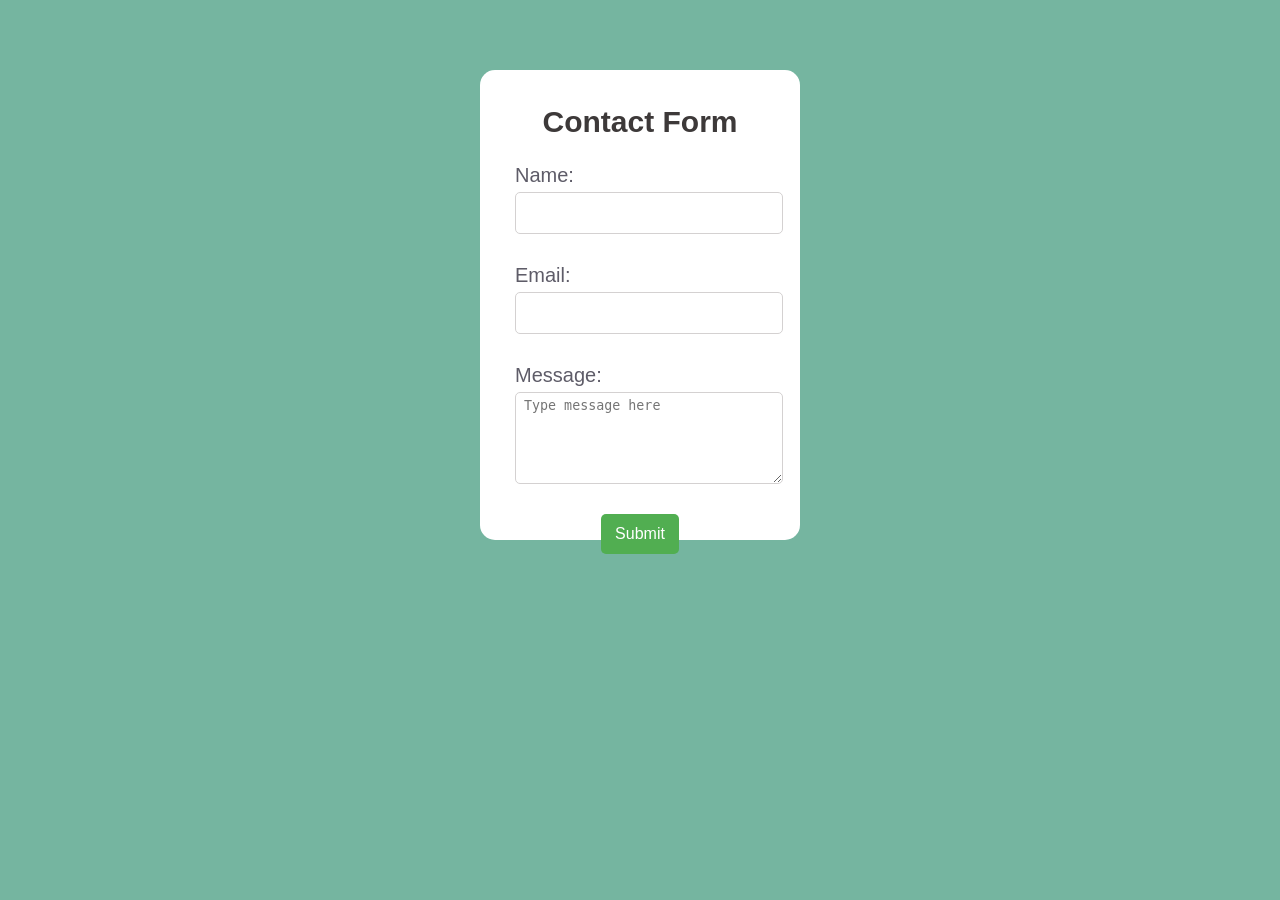
<file: 07_contact_form/index.html>
<!doctype html>
<html lang="en">
  <head>
    <meta charset="UTF-8" />
    <meta name="viewport" content="width=device-width, initial-scale=1.0" />
    <title>Contact Form</title>
    <link rel="stylesheet" href="styles.css" />
  </head>
  <body>
    <div class="form-container">
      <!-- FORM -->
      <form action="#" method="POST">
        <h2>Contact Form</h2>
        <label for="name"
          >Name:
          <input type="text" id="name" name="name" required />
        </label>

        <label for="email"
          >Email:
          <input type="email" id="email" name="email" required />
        </label>

        <label for="message"
          >Message:
          <textarea
            name="message"
            id="message"
            required
            placeholder="Type message here"
          ></textarea>
        </label>

        <button type="submit">Submit</button>
      </form>
    </div>
  </body>
</html>
</file>
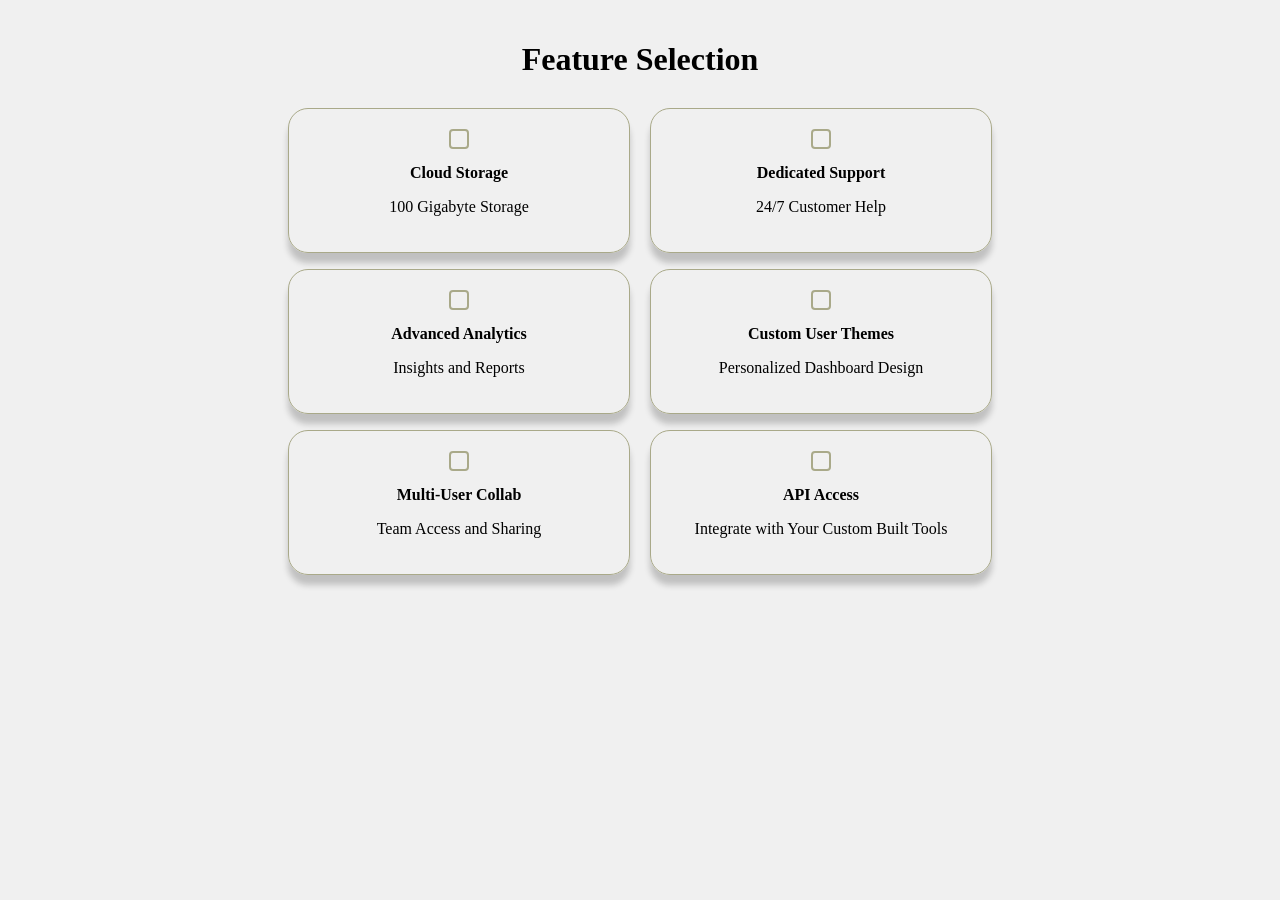
<file: 08_feature_selection_page/index.html>
<!doctype html>
<html lang="en">
  <head>
    <meta charset="UTF-8" />
    <meta name="viewport" content="width=device-width, initial-scale=1.0" />
    <link rel="stylesheet" href="styles.css" />
    <title>Featured Selection Page</title>
  </head>
  <body>
    <!-- MAIN SECTION -->
    <main>
      <div class="main-container">
        <h1>Feature Selection</h1>

        <!-- CARD CONTAINER -->
        <div class="feature-card-container">
          <label class="feature-card" for="checkbox1">
            <input type="checkbox" class="checkbox" id="checkbox1" />
            <span>Cloud Storage</span>
            <p>100 Gigabyte Storage</p>
          </label>
        </div>

        <div class="feature-card-container">
          <label class="feature-card" for="checkbox2">
            <input type="checkbox" class="checkbox" id="checkbox2" />
            <span>Dedicated Support</span>
            <p>24/7 Customer Help</p>
          </label>
        </div>

        <div class="feature-card-container">
          <label class="feature-card" for="checkbox3">
            <input type="checkbox" class="checkbox" id="checkbox3" />
            <span>Advanced Analytics</span>
            <p>Insights and Reports</p>
          </label>
        </div>

        <div class="feature-card-container">
          <label class="feature-card" for="checkbox4">
            <input type="checkbox" class="checkbox" id="checkbox4" />
            <span>Custom User Themes</span>
            <p>Personalized Dashboard Design</p>
          </label>
        </div>

        <div class="feature-card-container">
          <label class="feature-card" for="checkbox5">
            <input type="checkbox" class="checkbox" id="checkbox5" />
            <span>Multi-User Collab</span>
            <p>Team Access and Sharing</p>
          </label>
        </div>

        <div class="feature-card-container">
          <label class="feature-card" for="checkbox6">
            <input type="checkbox" class="checkbox" id="checkbox6" />
            <span>API Access</span>
            <p>Integrate with Your Custom Built Tools</p>
          </label>
        </div>
      </div>
    </main>
  </body>
</html>
</file>
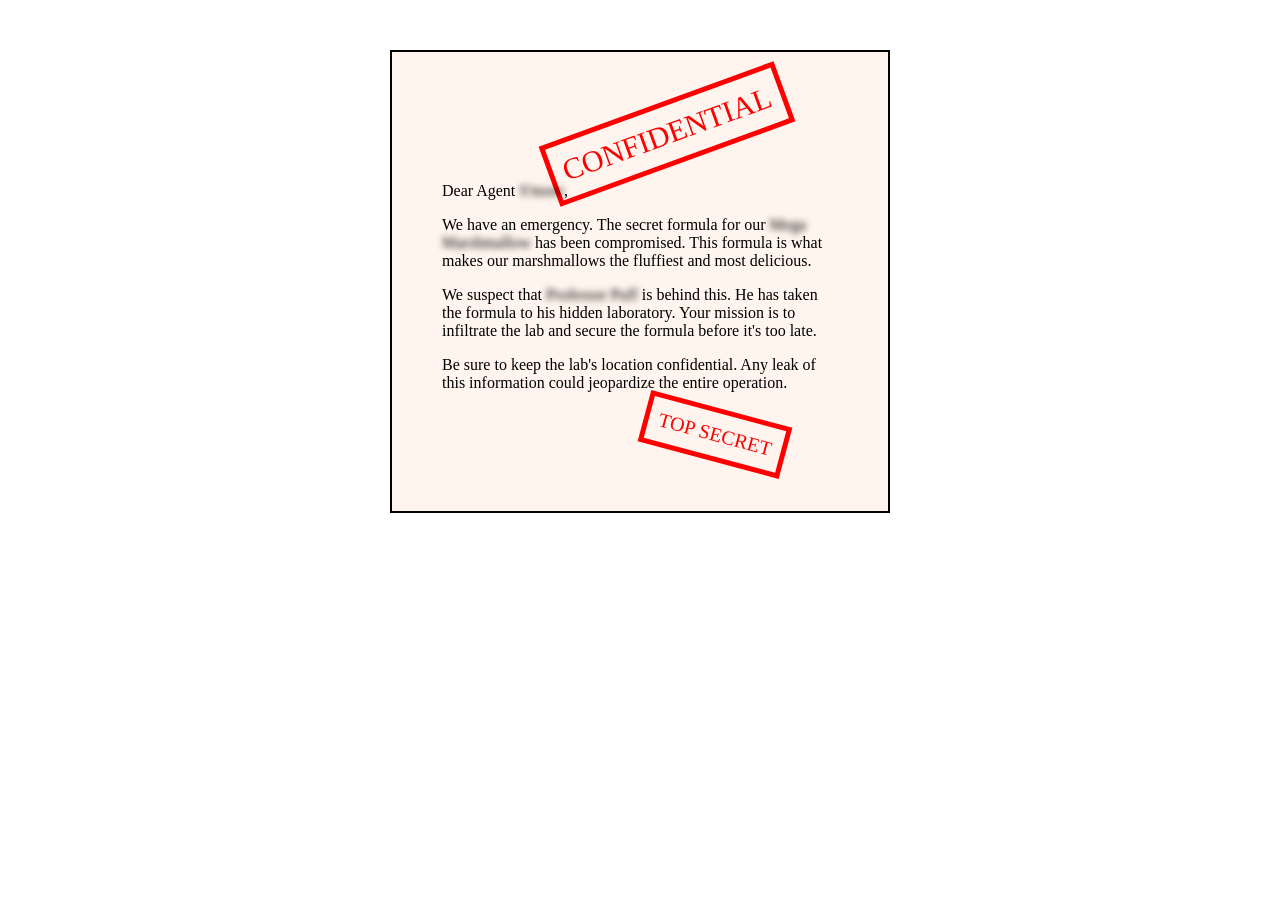
<file: 09_confidential_email_page/index.html>
<!DOCTYPE html>
<html lang="en">
  <head>
    <meta charset="UTF-8" />
    <meta name="viewport" content="width=device-width, initial-scale=1.0" />
    <link rel="stylesheet" href="styles.css" />
    <title>Confidential Email</title>
  </head>
  <body>
    <main id="email">
      <div id="confidential">CONFIDENTIAL</div>

      <p>Dear Agent <span class="blurred">S'more</span>,</p>

      <p>
        We have an emergency. The secret formula for our
        <span class="blurred">Mega Marshmallow</span> has been compromised. This
        formula is what makes our marshmallows the fluffiest and most delicious.
      </p>

      <p>
        We suspect that <span class="blurred">Professor Puff</span> is behind
        this. He has taken the formula to his hidden laboratory. Your mission is
        to infiltrate the lab and secure the formula before it's too late.
      </p>

      <p>
        Be sure to keep the lab's location confidential. Any leak of this
        information could jeopardize the entire operation.
      </p>

      <div id="top-secret">TOP SECRET</div>
    </main>
  </body>
</html>
</file>
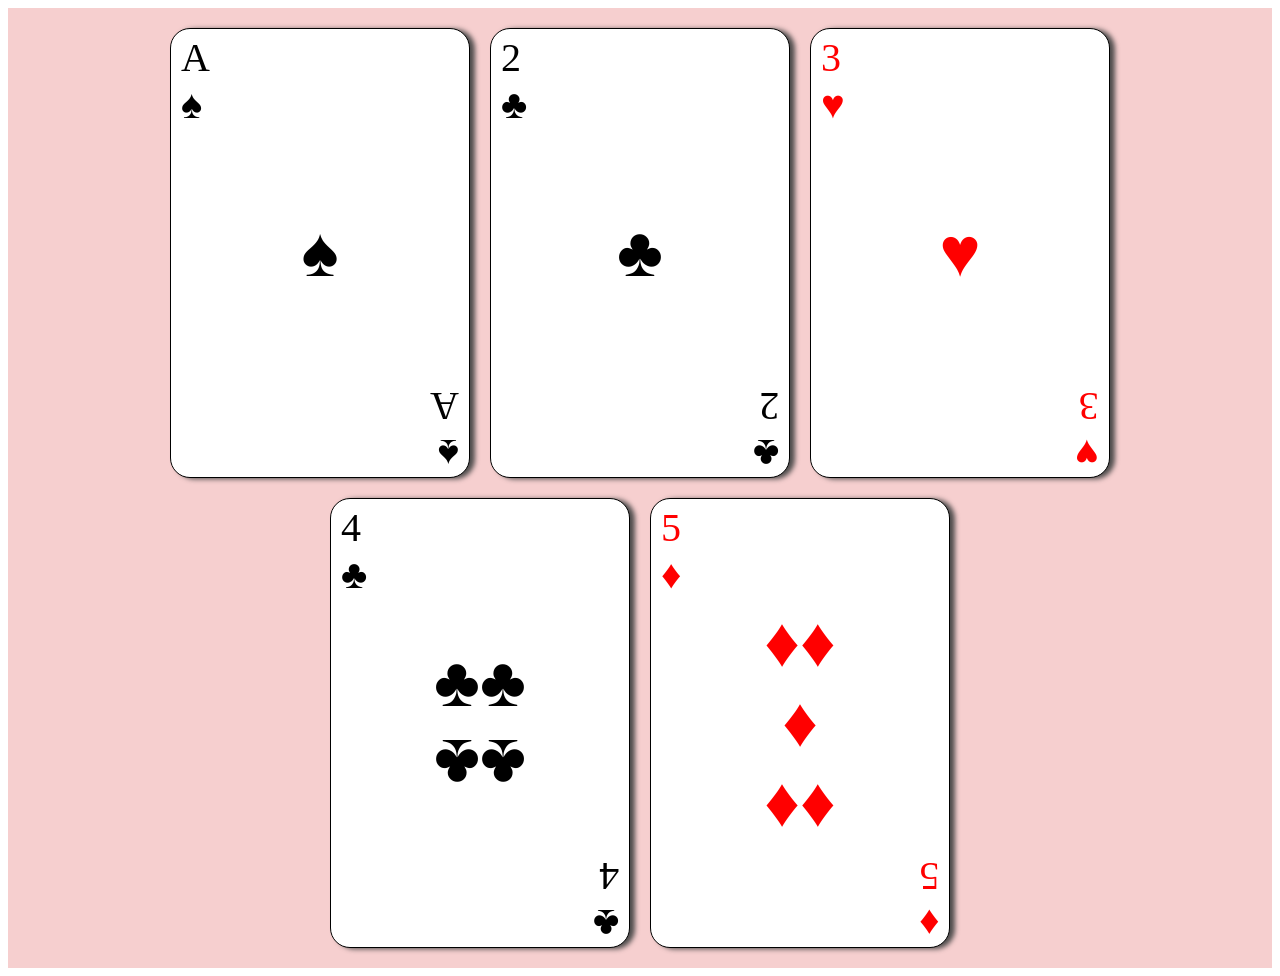
<file: 10_playing_cards/index.html>
<!DOCTYPE html>
<html lang="en">
  <head>
    <meta charset="UTF-8" />
    <meta name="viewport" content="width=device-width, initial-scale=1.0" />
    <title>Playing Cards</title>
    <link rel="stylesheet" href="styles.css" />
  </head>
  <body>
    <main id="playing-cards">
      <div class="card">
        <div class="left">
          <div>A</div>
          <div>♠</div>
        </div>
        <div class="middle">
          <div>♠</div>
        </div>
        <div class="right flip">
          <div>♠</div>
          <div>A</div>
        </div>
      </div>
      <div class="card">
        <div class="left">
          <div>2</div>
          <div>♣</div>
        </div>
        <div class="middle">
          <div>♣</div>
        </div>
        <div class="right flip">
          <div>♣</div>
          <div>2</div>
        </div>
      </div>
      <div class="card" style="color: red">
        <div class="left">
          <div>3</div>
          <div>♥</div>
        </div>
        <div class="middle">
          <div>♥</div>
        </div>
        <div class="right flip">
          <div>♥</div>
          <div>3</div>
        </div>
      </div>
      <div class="card">
        <div class="left">
          <div>4</div>
          <div>♣</div>
        </div>
        <div class="middle">
          <div>♣♣</div>
          <div class="flip">♣♣</div>
        </div>
        <div class="right flip">
          <div>♣</div>
          <div>4</div>
        </div>
      </div>
      <div class="card" style="color: red">
        <div class="left">
          <div>5</div>
          <div>♦</div>
        </div>
        <div class="middle">
          <div>♦♦</div>
          <div class="center">♦</div>
          <div>♦♦</div>
        </div>
        <div class="right flip">
          <div>♦</div>
          <div>5</div>
        </div>
      </div>
    </main>
  </body>
</html>
</file>
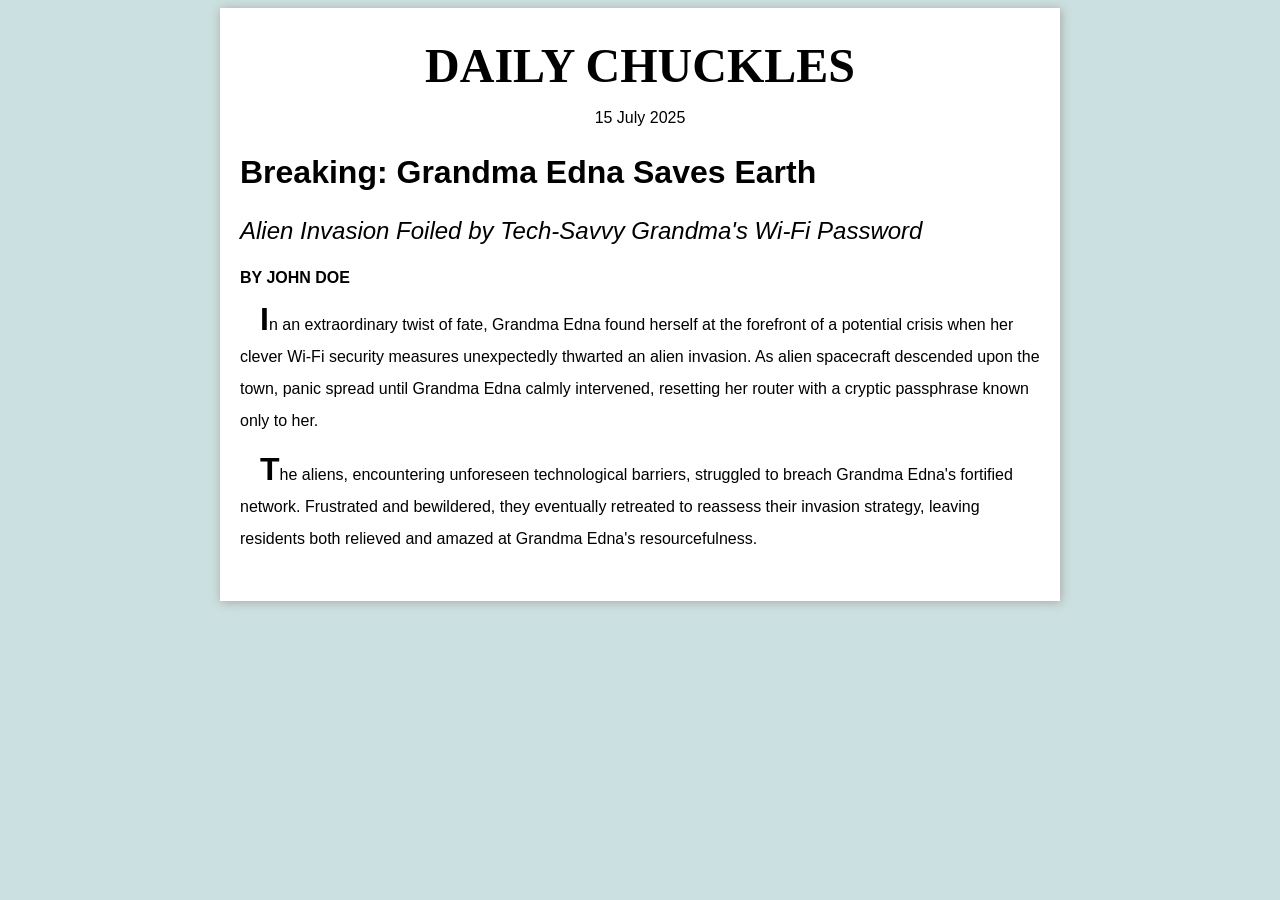
<file: 11-newspaper-article/index.html>
<!DOCTYPE html>
<html lang="en">
  <head>
    <meta charset="UTF-8" />
    <meta name="viewport" content="width=device-width, initial-scale=1.0" />
    <title>Newspaper Article</title>
    <link rel="stylesheet" href="styles.css" />
  </head>
  <body>
    <div class="newspaper">
      <h1 class="name">Daily Chuckles</h1>
      <p class="date">15 July 2025</p>
      <h2 class="headline">Breaking: Grandma Edna Saves Earth</h2>
      <h3 class="sub-headline">
        Alien Invasion Foiled by Tech-Savvy Grandma's Wi-Fi Password
      </h3>
      <p class="author">By John Doe</p>
      <p class="text">
        In an extraordinary twist of fate, Grandma Edna found herself at the
        forefront of a potential crisis when her clever Wi-Fi security measures
        unexpectedly thwarted an alien invasion. As alien spacecraft descended
        upon the town, panic spread until Grandma Edna calmly intervened,
        resetting her router with a cryptic passphrase known only to her.
      </p>
      <p class="text">
        The aliens, encountering unforeseen technological barriers, struggled to
        breach Grandma Edna's fortified network. Frustrated and bewildered, they
        eventually retreated to reassess their invasion strategy, leaving
        residents both relieved and amazed at Grandma Edna's resourcefulness.
      </p>
    </div>
  </body>
</html>
</file>
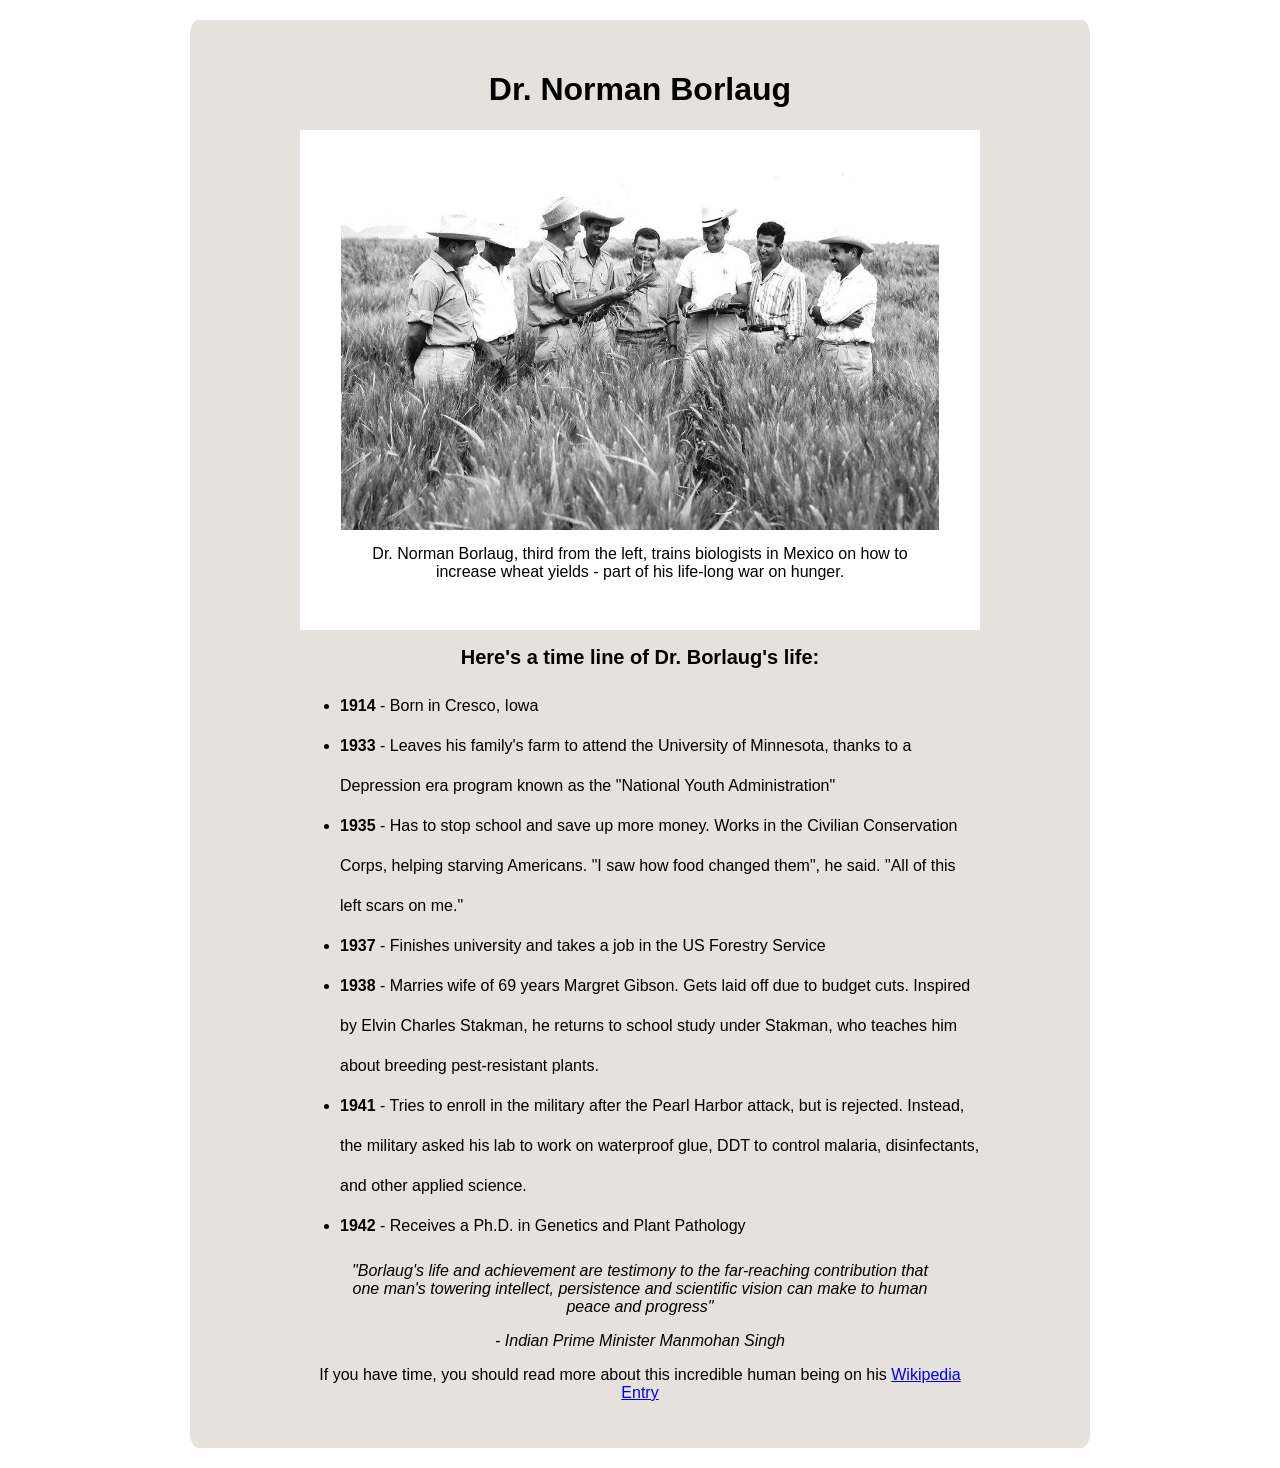
<file: 12-tribute-page/index.html>
<!DOCTYPE html>
<html lang="en">
  <head>
    <meta charset="UTF-8" />
    <title>Tribute Page</title>
    <link rel="stylesheet" href="styles.css" />
  </head>

  <body>
    <main id="main">
      <h1 id="title">Dr. Norman Borlaug</h1>
      <div class="white-background">
        <figure id="img-div">
          <img src="dr-norman.jpg" alt="" id="image" />
          <figcaption id="img-caption">
            Dr. Norman Borlaug, third from the left, trains biologists in Mexico
            on how to increase wheat yields - part of his life-long war on
            hunger.
          </figcaption>
        </figure>
      </div>

      <section id="tribute-info" class="timeline">
        <h2>Here's a time line of Dr. Borlaug's life:</h2>

        <ul>
          <li><strong>1914</strong> - Born in Cresco, Iowa</li>
          <li>
            <strong>1933</strong> - Leaves his family's farm to attend the
            University of Minnesota, thanks to a Depression era program known as
            the "National Youth Administration"
          </li>
          <li>
            <strong>1935</strong> - Has to stop school and save up more money.
            Works in the Civilian Conservation Corps, helping starving
            Americans. "I saw how food changed them", he said. "All of this left
            scars on me."
          </li>
          <li>
            <strong>1937</strong> - Finishes university and takes a job in the
            US Forestry Service
          </li>
          <li>
            <strong>1938</strong> - Marries wife of 69 years Margret Gibson.
            Gets laid off due to budget cuts. Inspired by Elvin Charles Stakman,
            he returns to school study under Stakman, who teaches him about
            breeding pest-resistant plants.
          </li>
          <li>
            <strong>1941</strong> - Tries to enroll in the military after the
            Pearl Harbor attack, but is rejected. Instead, the military asked
            his lab to work on waterproof glue, DDT to control malaria,
            disinfectants, and other applied science.
          </li>
          <li>
            <strong>1942</strong> - Receives a Ph.D. in Genetics and Plant
            Pathology
          </li>
        </ul>
      </section>

      <section class="blockquote">
        <blockquote>
          <p>
            <i
              >"Borlaug's life and achievement are testimony to the far-reaching
              contribution that one man's towering intellect, persistence and
              scientific vision can make to human peace and progress"</i
            >
          </p>
        </blockquote>
        <p><i>- Indian Prime Minister Manmohan Singh</i></p>
      </section>

      <footer class="footer">
        <p>
          If you have time, you should read more about this incredible human
          being on his
          <a
            href="https://nl.wikipedia.org/wiki/Norman_Vincent_Peale"
            id="tribute-link"
            target="_blank"
            >Wikipedia Entry</a
          >
        </p>
      </footer>
    </main>
  </body>
</html>
</file>
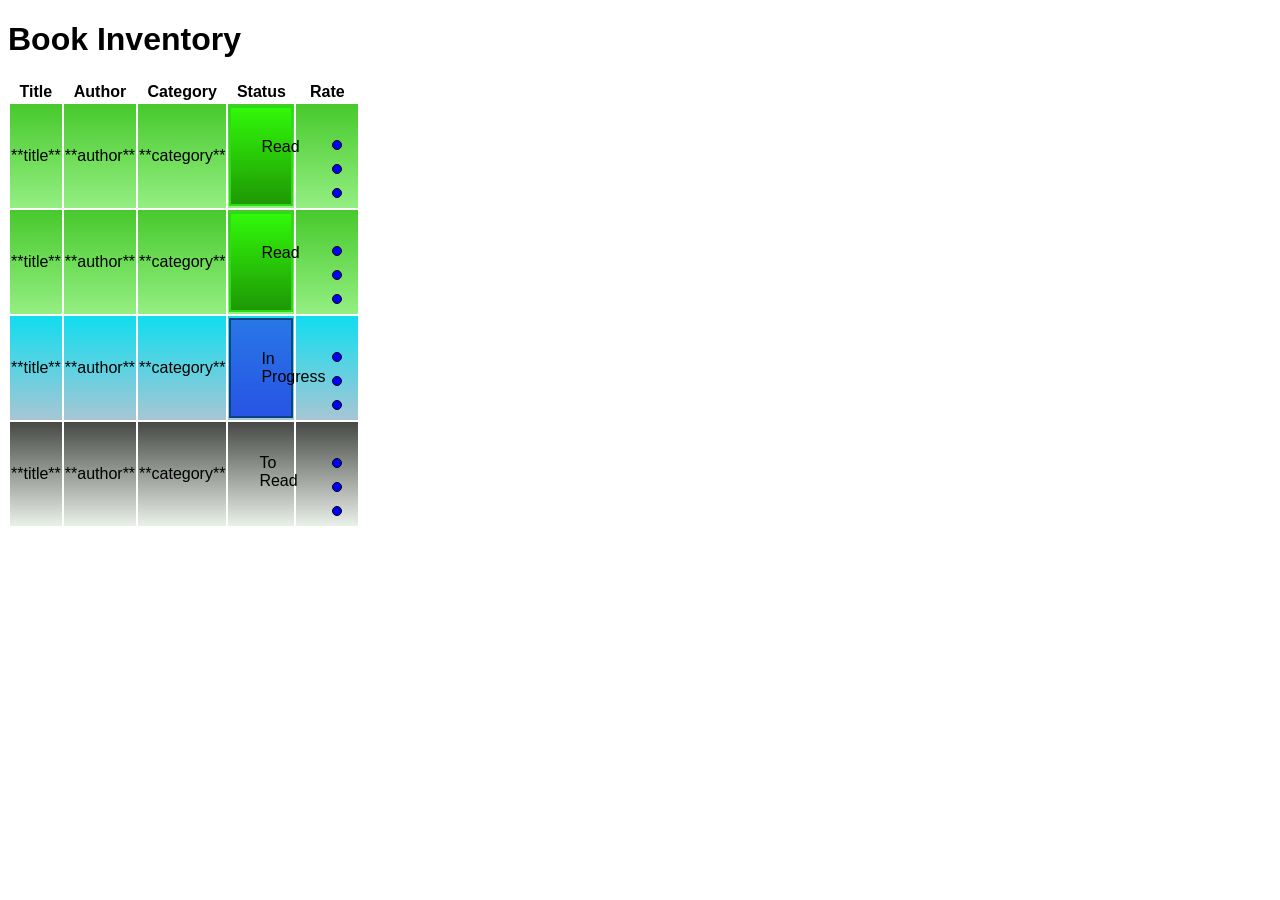
<file: 13_book_inventory/index.html>
<!doctype html>
<html lang="en">
  <head>
    <meta charset="utf-8" />
    <meta name="viewport" content="width=device-width, initial-scale=1.0" />
    <link rel="stylesheet" href="styles.css" />
    <title>Book Inventory</title>
  </head>
  <body>
    <h1>Book Inventory</h1>
    <table>
      <thead>
        <tr>
          <th>Title</th>
          <th>Author</th>
          <th>Category</th>
          <th>Status</th>
          <th>Rate</th>
        </tr>
      </thead>

      <tbody>
        <tr class="read">
          <td>**title**</td>
          <td>**author**</td>
          <td>**category**</td>
          <td><span class="status">Read</span></td>
          <td>
            <span class="rate">
              <span class="one"></span><span class="two"></span
              ><span class="three"></span>
            </span>
          </td>
        </tr>

        <tr class="read">
          <td>**title**</td>
          <td>**author**</td>
          <td>**category**</td>
          <td><span class="status">Read</span></td>
          <td>
            <span class="rate">
              <span class="one"></span><span class="two"></span
              ><span class="three"></span>
            </span>
          </td>
        </tr>

        <tr class="in-progress">
          <td>**title**</td>
          <td>**author**</td>
          <td>**category**</td>
          <td><span class="status">In Progress</span></td>
          <td>
            <span class="rate">
              <span class="one"></span><span class="two"></span
              ><span class="three"></span>
            </span>
          </td>
        </tr>

        <tr class="to-read">
          <td>**title**</td>
          <td>**author**</td>
          <td>**category**</td>
          <td><span class="status">To Read</span></td>
          <td>
            <span class="rate">
              <span class="one"></span><span class="two"></span
              ><span class="three"></span>
            </span>
          </td>
        </tr>
      </tbody>
    </table>
  </body>
</html>
</file>
<file: 07_contact_form/styles.css>
body {
  font-family: Arial, Helvetica, sans-serif;
  color: rgb(61, 57, 57);
  background-color: rgb(117, 181, 160);
}

/* STYLE CONTAINER */
.form-container {
  width: 300px;
  height: 450px;
  margin: 70px auto;
  background-color: white;
  text-align: center;
  padding: 10px;
  border-radius: 15px;
  font-size: 20px;
}

/* STYLE LABELS */
label {
  display: block;
  color: rgb(94, 92, 104);
  margin: 10px 0 5px 0;
  text-align: left;
  padding-left: 25px;
}

/* STYLE INPUT & TEXTAREA */
input,
textarea {
  margin-bottom: 20px;
  margin-top: 5px;
  border: 0.5px solid rgb(212, 209, 209);
  border-radius: 5px;
  width: 250px;
  padding: 5px 8px;
}

/* STYLE INPUT */
input {
  height: 30px;
}

/* STYLE TEXTAREA */
textarea {
  height: 80px;
  max-width: 250px;
  min-width: 250px;
  resize: vertical;
}

/* STYLE BUTTON */
button {
  padding: 11px 14px;
  background-color: rgb(81, 174, 81);
  color: white;
  border: none;
  border-radius: 5px;
  font-size: 16px;
  cursor: pointer;
  transition: background-color 0.3s ease;
}

/* BUTTON HOVER EFFECT */
button:hover {
  background-color: rgb(60, 140, 60);
}
</file>
<file: 08_feature_selection_page/styles.css>
body {
  height: 100vh;
  background-color: #f0f0f0;
  text-align: center;
  margin: 0;
}

.main-container {
  width: 900px;
  height: 600px;
  margin: 0 auto;
  padding: 20px;
}

.feature-card-container {
  width: 300px;
  padding: 20px;
  border: 1.5px solid rgb(169, 169, 137);
  border-radius: 20px;
  text-align: center;
  margin: 8px;
  display: inline-block;
  box-shadow: 0 10px 6px rgba(0, 0, 0, 0.2);
  transition: all 0.3s ease;
}

span {
  font-weight: bold;
  display: block;
  margin-top: 5px;
}

.feature-card-container:hover {
  border-color: rgb(219, 219, 32);
  box-shadow: none;
  background-color: rgb(252, 249, 249);
}

.feature-card-container:has(.checkbox:checked) {
  background-color: rgb(252, 249, 249);
  border-color: rgb(228, 228, 49);
  box-shadow: none;
}

.feature-card {
  cursor: pointer;
  display: block;
}

/* CHECKBOX STYLING - This targets the checkboxes */
.checkbox {
  appearance: none;
  -webkit-appearance: none;
  -moz-appearance: none;
  border: 2px solid rgb(169, 169, 137);
  border-radius: 4px;
  width: 20px;
  height: 20px;
  display: inline-block;
  cursor: pointer;
  margin: 0 auto 10px auto;
  position: relative;
  vertical-align: middle;
}

/* CHECKED STATE */
.checkbox:checked {
  background-color: rgb(228, 228, 49);
  border-color: rgb(228, 228, 49);
  transition: all 0.3s ease;
}

/* CHECKMARK */
.checkbox:checked::after {
  content: "✓";
  display: flex;
  align-items: center;
  justify-content: center;
  color: white;
  font-weight: bold;
  font-size: 16px;
  position: absolute;
  top: 0;
  left: 0;
  width: 100%;
  height: 100%;
}
</file>
<file: 09_confidential_email_page/styles.css>
/* STYLE EMAIL CONTAINER */
#email {
  background-color: seashell;
  margin: 50px auto;
  padding: 50px;
  width: 500px;
  border: 2px solid black;
  box-sizing: border-box;
}

/* STYLE CONFIDENTIAL */
#confidential {
  display: inline-block;
  border: 5px solid red;
  padding: 10px;
  margin-left: 100px;
  transform: rotate(-20deg);
  font-size: 30px;
  color: red;
}

/* STYLE TOP-SECRET */
#top-secret {
  display: inline-block;
  border: 5px solid red;
  padding: 10px;
  margin-left: 200px;
  transform: rotate(15deg);
  font-size: 20px;
  color: red;
}

.blurred {
  filter: blur(3px);
}
</file>
<file: 10_playing_cards/styles.css>
* {
  box-sizing: border-box;
}

/* MAIN CONTAINER */
#playing-cards {
  display: flex;
  justify-content: center;
  flex-wrap: wrap;
  gap: 20px;
  background-color: rgb(246, 207, 207);
  padding: 20px;
}

.card {
  display: flex;
  justify-content: space-between;
  flex-direction: column;
  border: 1.5px solid black;
  border-radius: 20px;
  box-shadow: 5px 1px 5px rgb(79, 77, 77);
  background-color: white;
  width: 300px;
  height: 450px;
}

.left {
  font-size: 40px;
  align-self: flex-start;
  padding-left: 10px;
  padding-top: 5px;
}

.middle {
  display: flex;
  align-self: center;
  flex-direction: column;
  font-size: 70px;
}

.right {
  align-self: flex-end;
  font-size: 40px;
  padding-right: 10px;
  padding-bottom: 5px;
}

.right.flip {
  padding-left: 10px;
  transform: rotate(180deg);
}

.flip {
  transform: rotate(180deg);
}

.center {
  text-align: center;
  margin: 0 auto;
}
</file>
<file: 11-newspaper-article/styles.css>
* {
  box-sizing: 0;
}

html {
  font-size: 24px;
}

body {
  background-color: rgb(203, 224, 224);
}

.newspaper {
  font-size: 16px;
  font-family: "Open Sans", sans-serif;
  margin: 0 auto;
  width: 800px;
  background-color: rgb(255, 255, 255);
  box-shadow: 1px 1px 10px rgb(172, 163, 163);
  padding: 30px 20px;
}

.name {
  font-size: 2rem;
  font-family: "Times New Roman", serif;
  text-align: center;
  margin: 0;
}

.date {
  text-align: center;
}

.name,
.author {
  text-transform: uppercase;
}

.headline {
  font-size: 2em;
  font-weight: bold;
}

.sub-headline {
  font-weight: 100;
  font-size: 1.5em;
  font-style: italic;
}

.author {
  font-weight: bold;
}

.text {
  text-indent: 20px;
  line-height: 2em;
}

.text::first-letter {
  font-size: 2em;
  font-weight: bold;
}
</file>
<file: 12-tribute-page/styles.css>
* {
  box-sizing: border-box;
}

#main {
  font-family: cursive, sans-serif;
  margin: 20px auto;
  padding: 30px;
  text-align: center;
  width: 900px;
  background-color: rgb(229, 226, 221);
  border-radius: 1%;
}

.white-background {
  width: 680px;
  height: 500px;
  background-color: rgb(255, 255, 255);
  margin: 0 auto;
  padding: 20px 1px;
}

#image {
  max-width: 100%;
  height: auto;
  display: block;
  margin: 0 auto;
}

figure {
  display: flex;
  flex-direction: column;
  justify-content: center;
}

#img-caption {
  padding: 15px 25px 0;
}

.timeline,
.blockquote,
.footer {
  padding: 0 80px;
}

h2 {
  font-size: 20px;
}

ul {
  text-align: left;
  font-size: 16px;
  line-height: 40px;
}
</file>
<file: 13_book_inventory/styles.css>
* {
  box-sizing: border-box;
  font-family: sans-serif;
}

tr[class="read"] {
  background-image: linear-gradient(#47c92c, #94ef82);
}

tr[class="to-read"] {
  background-image: linear-gradient(#464945, #eaf1e9);
}
tr[class="in-progress"] {
  background-image: linear-gradient(#10ddef, #a7c6d4);
}

span {
  display: inline-block;
}

tr[class="read"] span[class="status"] {
  border: 2px rgb(41, 221, 17) solid;
  background-image: linear-gradient(#32f80a, #1e9805);
}

tr[class="in-progress"] span[class="status"] {
  border: 2px rgb(8, 67, 130) solid;
  background-image: linear-gradient(#2877e6, #2854e5);
}

span[class="status"],
span[class="rate"] {
  height: 100px;
  width: 30px;
  padding: 30px;
}

/* You should use an attribute selector to target the span elements which are direct children of span elements with the class value starting with rate and set their border, border-radius, margin, height, width, and background-color properties. */

span[class^="rate"] > span {
  border: 1px solid black;
  border-radius: 50%;
  margin: 5px;
  height: 10px;
  width: 10px;
  background-color: blue;
}

/* You should use an attribute selector to target the first descendant of span elements that have the word one as a part of their class value and set its background-image property to use a linear-gradient. */

span[class~="one"] span:first-child {
  background-image: linear-gradient(rgb(62, 13, 13), rgb(176, 176, 195));
}

/* You should use an attribute selector to target the first two descendants of span elements that have the word two as a part of their class value and set their background-image property to use a linear-gradient.
 */

span[class~="two"] span:nth-child(1),
span[class~="two"] span:nth-child(2) {
  background-image: linear-gradient(red, blue);
}

/* You should use an attribute selector to target the three span elements that are descendants of span elements that have the word three as a part of their class value and set their background-image property to use a linear-gradient. */

span[class~="three"] span {
  background-image: linear-gradient(red, blue);
}
</file>
